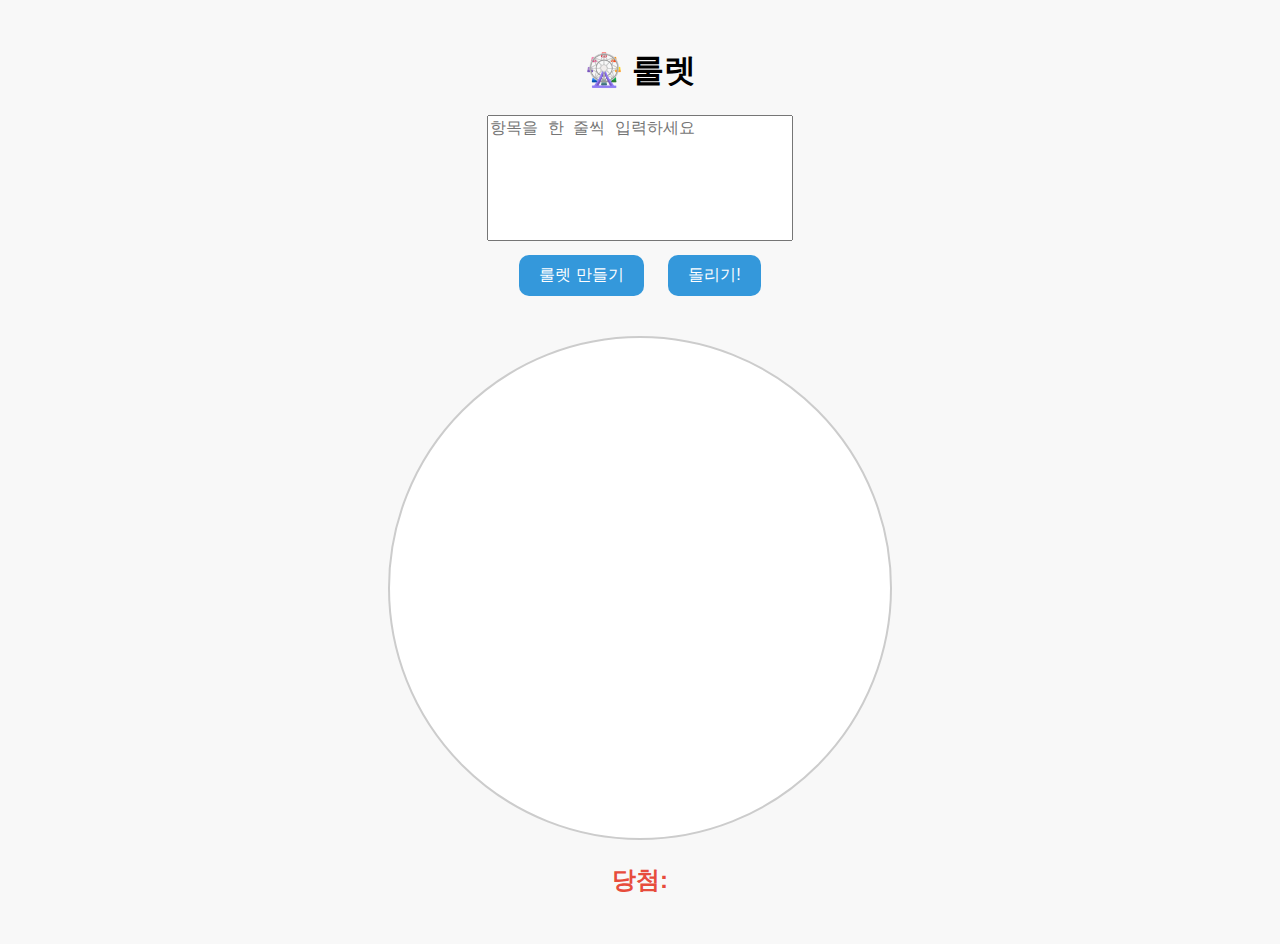
<file: home.html>
<!DOCTYPE html>
<html lang="ko">
<head>
  <meta charset="UTF-8" />
  <title>룰렛</title>
  <link rel="stylesheet" href="style.css" />
</head>
<body>
  <h1>🎡 룰렛</h1>

  <textarea id="entries" placeholder="항목을 한 줄씩 입력하세요"></textarea>
  <div class="buttons">
    <button onclick="generateWheel()">룰렛 만들기</button>
    <button onclick="spinWheel()">돌리기!</button>
  </div>

  <canvas id="wheel" width="500" height="500"></canvas>
  <h2 id="winner">당첨: </h2>

  <script src="function.js"></script>
</body>
</html>
</file>
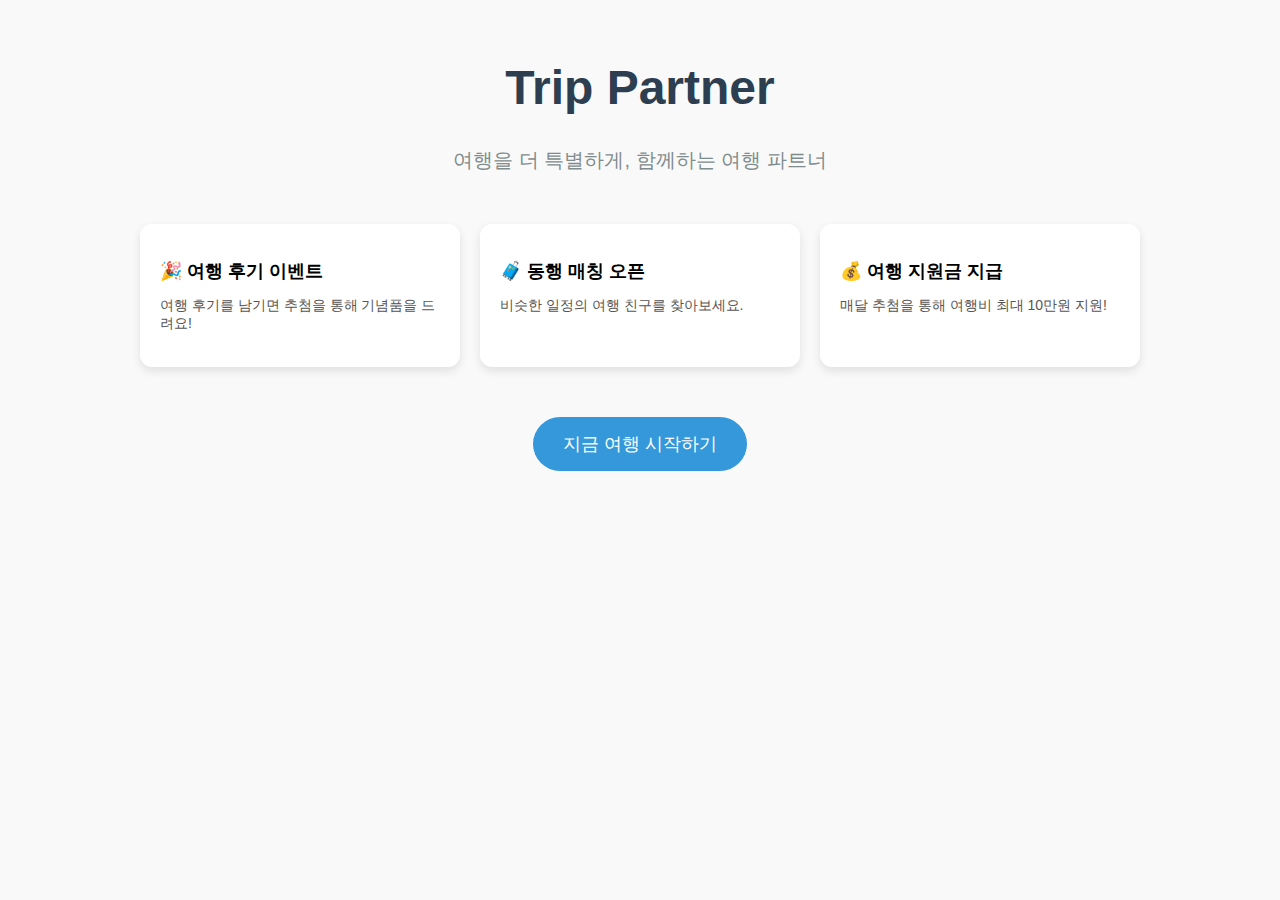
<file: Main_Title/Title.html>
<!DOCTYPE html>
<html lang="ko">
<head>
  <meta charset="UTF-8" />
  <meta name="viewport" content="width=device-width, initial-scale=1.0" />
  <title>Trip Partner</title>
  <link rel="stylesheet" href="style.css" />
</head>
<body>
  <header>
    <h1 class="logo">Trip Partner</h1>
    <p class="slogan">여행을 더 특별하게, 함께하는 여행 파트너</p>
  </header>
<!-- 이벤트 페이지 상호작용 꺼둠 CSS 확인 -->
  <section class="events">
    <div class="event-card">
      <h2>🎉 여행 후기 이벤트</h2>
      <p>여행 후기를 남기면 추첨을 통해 기념품을 드려요!</p>
    </div>
    <div class="event-card">
      <h2>🧳 동행 매칭 오픈</h2>
      <p>비슷한 일정의 여행 친구를 찾아보세요.</p>
    </div>
    <div class="event-card">
      <h2>💰 여행 지원금 지급</h2>
      <p>매달 추첨을 통해 여행비 최대 10만원 지원!</p>
    </div>
  </section>

  <div class="cta">
    <!-- 하이퍼링크 self 가 기본 -->
    <a href="https://www.youtube.com/" target="_self">
        <button>지금 여행 시작하기</button>
    </a>
  </div>
</body>
</html>
</file>
<file: style.css>
body {
    font-family: 'Arial', sans-serif;
    text-align: center;
    background: #f8f8f8;
    padding: 20px;
  }
  
  textarea {
    width: 300px;
    height: 120px;
    resize: none;
    font-size: 16px;
  }
  
  button {
    margin: 10px;
    padding: 10px 20px;
    font-size: 16px;
    border-radius: 10px;
    border: none;
    background: #3498db;
    color: white;
    cursor: pointer;
  }
  
  button:hover {
    background: #2980b9;
  }
  
  canvas {
    margin-top: 30px;
    background: white;
    border: 2px solid #ccc;
    border-radius: 50%;
  }
  
  #winner {
    margin-top: 20px;
    font-size: 24px;
    color: #e74c3c;
  }
</file>
<file: Main_Title/style.css>
body {
    font-family: 'Noto Sans KR', sans-serif;
    margin: 0;
    padding: 0;
    background-color: #f9f9f9;
    text-align: center;
  }
  
  header {
    margin-top: 60px;
  }
  
  .logo {
    font-size: 48px;
    font-weight: bold;
    color: #2c3e50;
    pointer-events: none;
  }
  
  .slogan {
    font-size: 20px;
    color: #7f8c8d;
    margin-top: 10px;
    pointer-events: none;
  }
  
  .events {
    display: flex;
    justify-content: center;
    flex-wrap: wrap;
    margin: 50px 20px;
    gap: 20px;
    pointer-events: none;
    user-select: none;
  }
  
  .event-card {
    background: white;
    padding: 20px;
    width: 280px;
    border-radius: 12px;
    box-shadow: 0 4px 10px rgba(0,0,0,0.1);
    text-align: left;
    pointer-events: none;
  }
  
  .event-card h2 {
    font-size: 18px;
    margin-bottom: 10px;
    pointer-events: none;
  }
  
  .event-card p {
    font-size: 14px;
    color: #555;
    pointer-events: none;
  }
  
  .cta {
    margin: 40px 0 80px;
  }
  
  .cta button {
    background-color: #3498db;
    color: white;
    font-size: 18px;
    padding: 15px 30px;
    border: none;
    border-radius: 30px;
    cursor: pointer;
    transition: background-color 0.3s;
  }
  
  .cta button:hover {
    background-color: #2980b9;
  }
</file>
